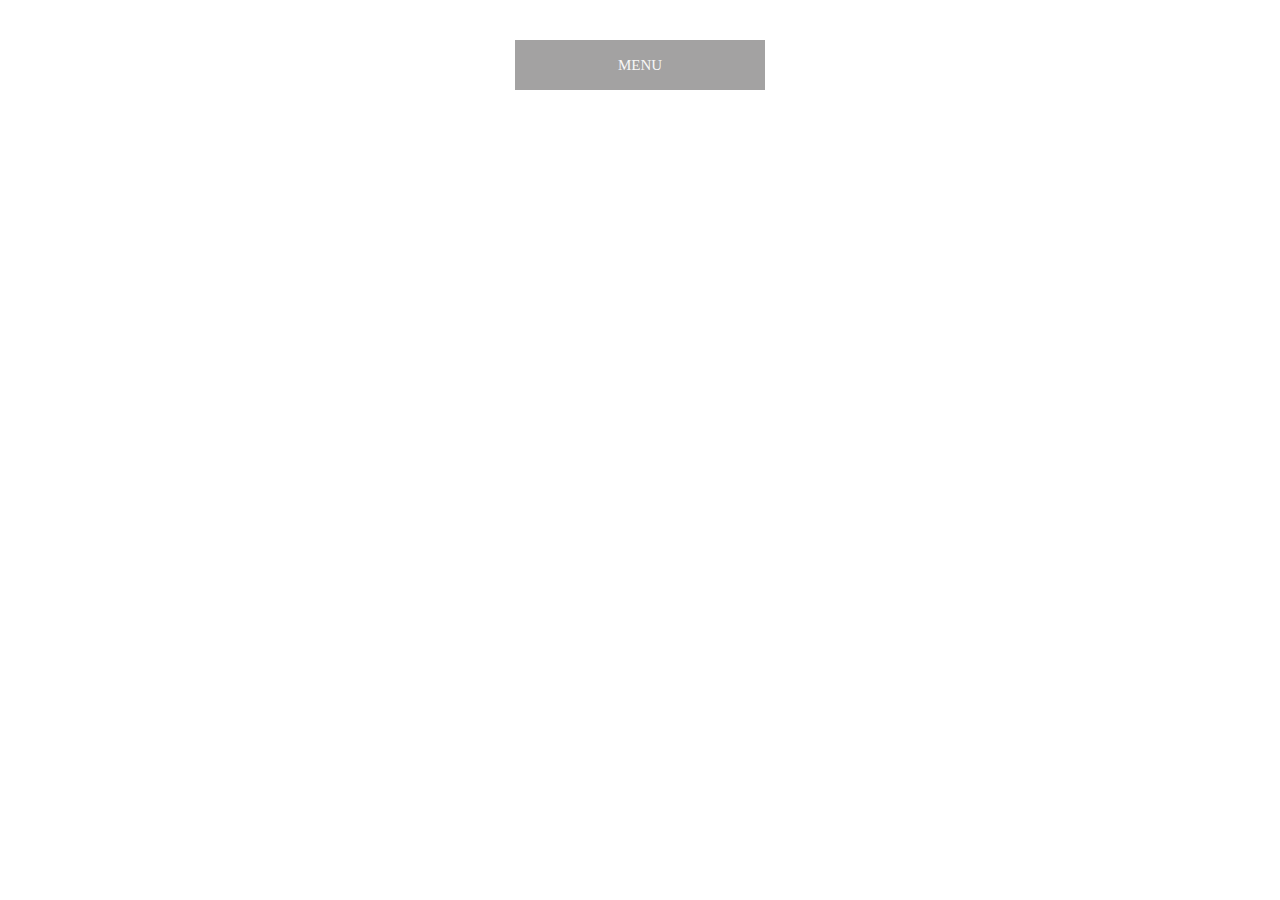
<file: animation/03-dropdown-menu/index.html>
<!DOCTYPE html>
<html lang="en">
  <head>
    <meta charset="UTF-8" />
    <meta http-equiv="X-UA-Compatible" content="IE=edge" />
    <meta name="viewport" content="width=device-width, initial-scale=1.0" />
    <title>Dropdown Menu</title>
    <link rel="stylesheet" href="style.css" />
  </head>
  <body>
    <div class="dropdown-container">
        <div class="menu-title">MENU</div>
        <ul class="dropdown-menu">
            <li>ITEM 1</li>
            <li>ITEM 2</li>
            <li>ITEM 3</li>
            <li>ITEM 4</li>
            <li>ITEM 5</li>
        </ul>
    </div>
    <script src="script.js"></script>
  </body>
</html>
</file>
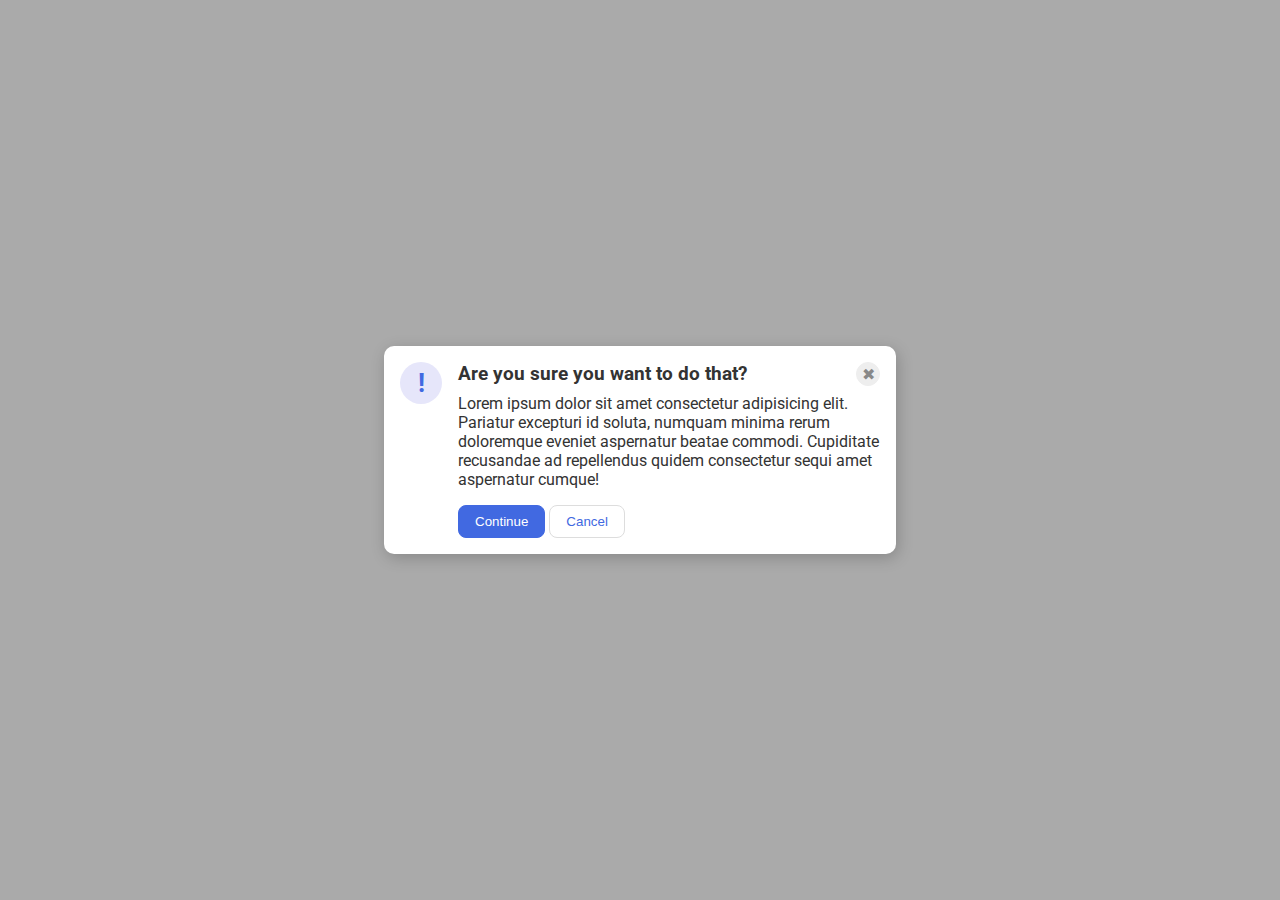
<file: flex/05-flex-modal/index.html>
<!DOCTYPE html>
<html lang="en">

<head>
  <meta charset="UTF-8">
  <meta http-equiv="X-UA-Compatible" content="IE=edge">
  <meta name="viewport" content="width=device-width, initial-scale=1.0">
  <link rel="stylesheet" href="style.css">
  <title>Modal</title>
</head>

<body>
  <div class="modal">
    <div class="icon">!</div>
    <div class="container">
      <div class="header">Are you sure you want to do that?
        <button class="close-button">✖</button>
      </div>
      <div class="text">Lorem ipsum dolor sit amet consectetur adipisicing elit. Pariatur excepturi id soluta, numquam
        minima rerum doloremque eveniet aspernatur beatae commodi. Cupiditate recusandae ad repellendus quidem
        consectetur sequi amet aspernatur cumque!</div>
      <button class="continue">Continue</button>
      <button class="cancel">Cancel</button>
    </div>
  </div>
</body>

</html>
</file>
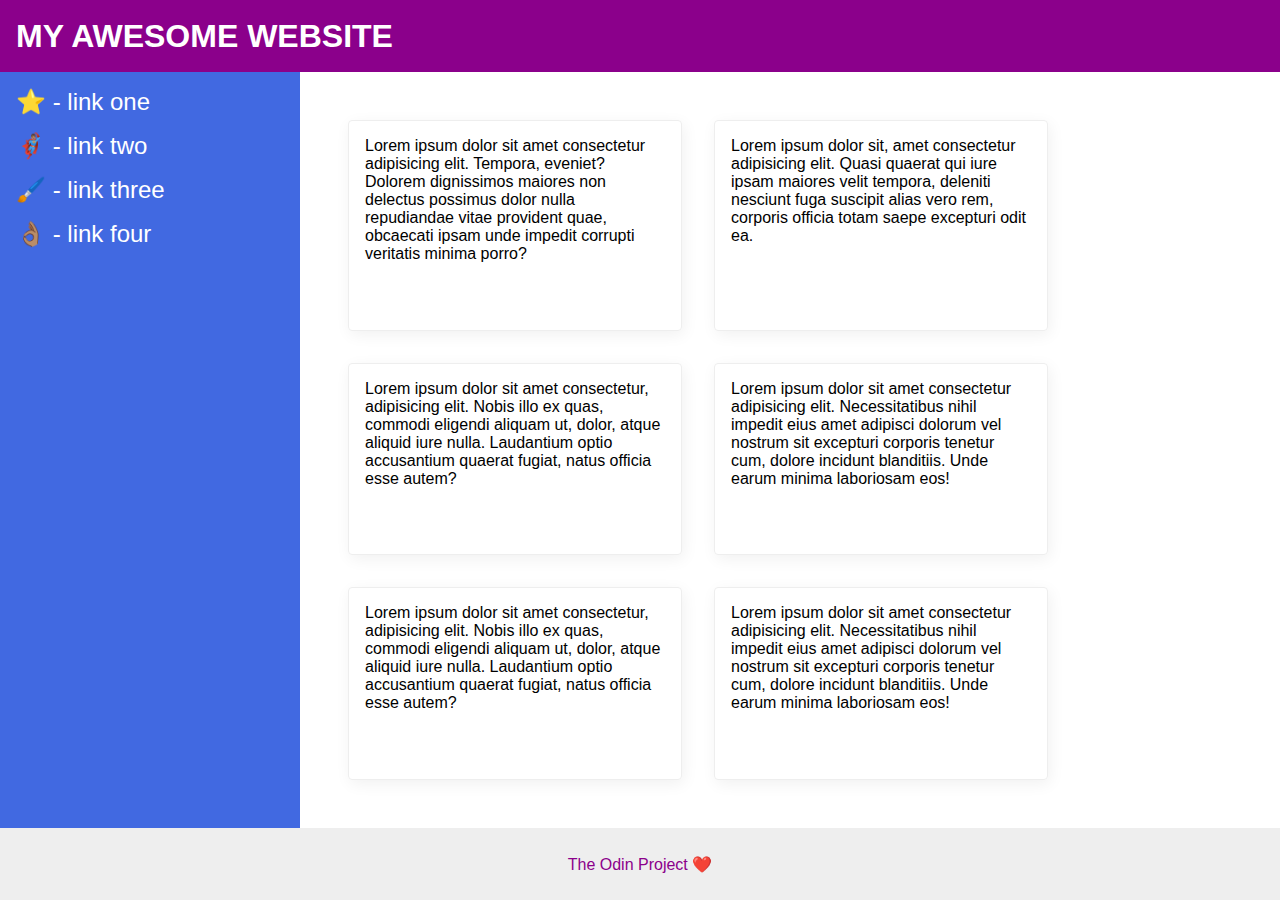
<file: flex/07-flex-layout-2/index.html>
<!DOCTYPE html>
<html lang="en">
  <head>
    <meta charset="UTF-8">
    <meta http-equiv="X-UA-Compatible" content="IE=edge">
    <meta name="viewport" content="width=device-width, initial-scale=1.0">
    <title>The Holy Grail</title>
    <link rel="stylesheet" href="style.css">
  </head>
  <body>
    <div class="header">
        MY AWESOME WEBSITE
    </div>
    <div class="content">
      <div class="sidebar">
        <ul>
          <li><a href="#">⭐ - link one</a></li>
          <li><a href="#">🦸🏽‍♂️ - link two</a></li>
          <li><a href="#">🖌️ - link three</a></li>
          <li><a href="#">👌🏽 - link four</a></li>
        </ul>
      </div>
      <div class="cards">
        <div class="card">Lorem ipsum dolor sit amet consectetur adipisicing elit. Tempora, eveniet? Dolorem dignissimos maiores non delectus possimus dolor nulla repudiandae vitae provident quae, obcaecati ipsam unde impedit corrupti veritatis minima porro?</div>
        <div class="card">Lorem ipsum dolor sit, amet consectetur adipisicing elit. Quasi quaerat qui iure ipsam maiores velit tempora, deleniti nesciunt fuga suscipit alias vero rem, corporis officia totam saepe excepturi odit ea.</div>
        <div class="card">Lorem ipsum dolor sit amet consectetur, adipisicing elit. Nobis illo ex quas, commodi eligendi aliquam ut, dolor, atque aliquid iure nulla. Laudantium optio accusantium quaerat fugiat, natus officia esse autem?</div>
        <div class="card">Lorem ipsum dolor sit amet consectetur adipisicing elit. Necessitatibus nihil impedit eius amet adipisci dolorum vel nostrum sit excepturi corporis tenetur cum, dolore incidunt blanditiis. Unde earum minima laboriosam eos!</div>
        <div class="card">Lorem ipsum dolor sit amet consectetur, adipisicing elit. Nobis illo ex quas, commodi eligendi aliquam ut, dolor, atque aliquid iure nulla. Laudantium optio accusantium quaerat fugiat, natus officia esse autem?</div>
        <div class="card">Lorem ipsum dolor sit amet consectetur adipisicing elit. Necessitatibus nihil impedit eius amet adipisci dolorum vel nostrum sit excepturi corporis tenetur cum, dolore incidunt blanditiis. Unde earum minima laboriosam eos!</div>
      </div>
    </div>
    <div class="footer">
      The Odin Project ❤️
    </div>
  </body>
</html>
</file>
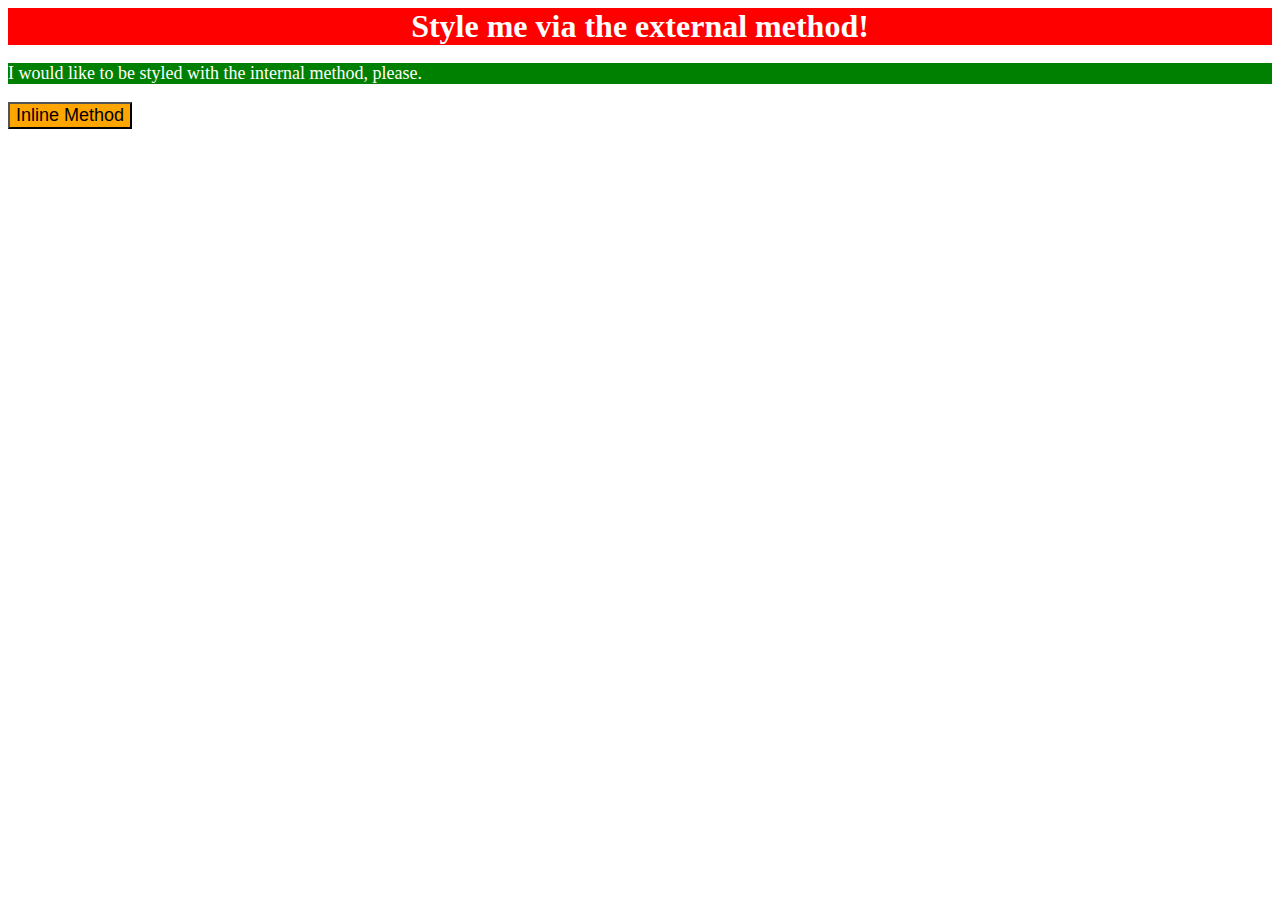
<file: foundations/01-css-methods/index.html>
<!DOCTYPE html>
<html lang="en">
  <head>
    <meta charset="UTF-8">
    <meta http-equiv="X-UA-Compatible" content="IE=edge">
    <meta name="viewport" content="width=device-width, initial-scale=1.0">
    <title>Methods for Adding CSS</title>
    <link rel="stylesheet" href="styles.css">
    <style>
      p {
        color: white;
        background-color: green;
        font-size: 18px;
      }
    </style>
  </head>
  <body>
    <!-- div: a red background, white text, a font size of 32px, center aligned, and bold
p: a green background, white text, and a font size of 18px
button: an orange background and a font size of 18px -->
    <div>Style me via the external method!</div>
    <p>I would like to be styled with the internal method, please.</p>
    <button style="background-color: orange; font-size: 18px;">Inline Method</button>
  </body>
</html>
</file>
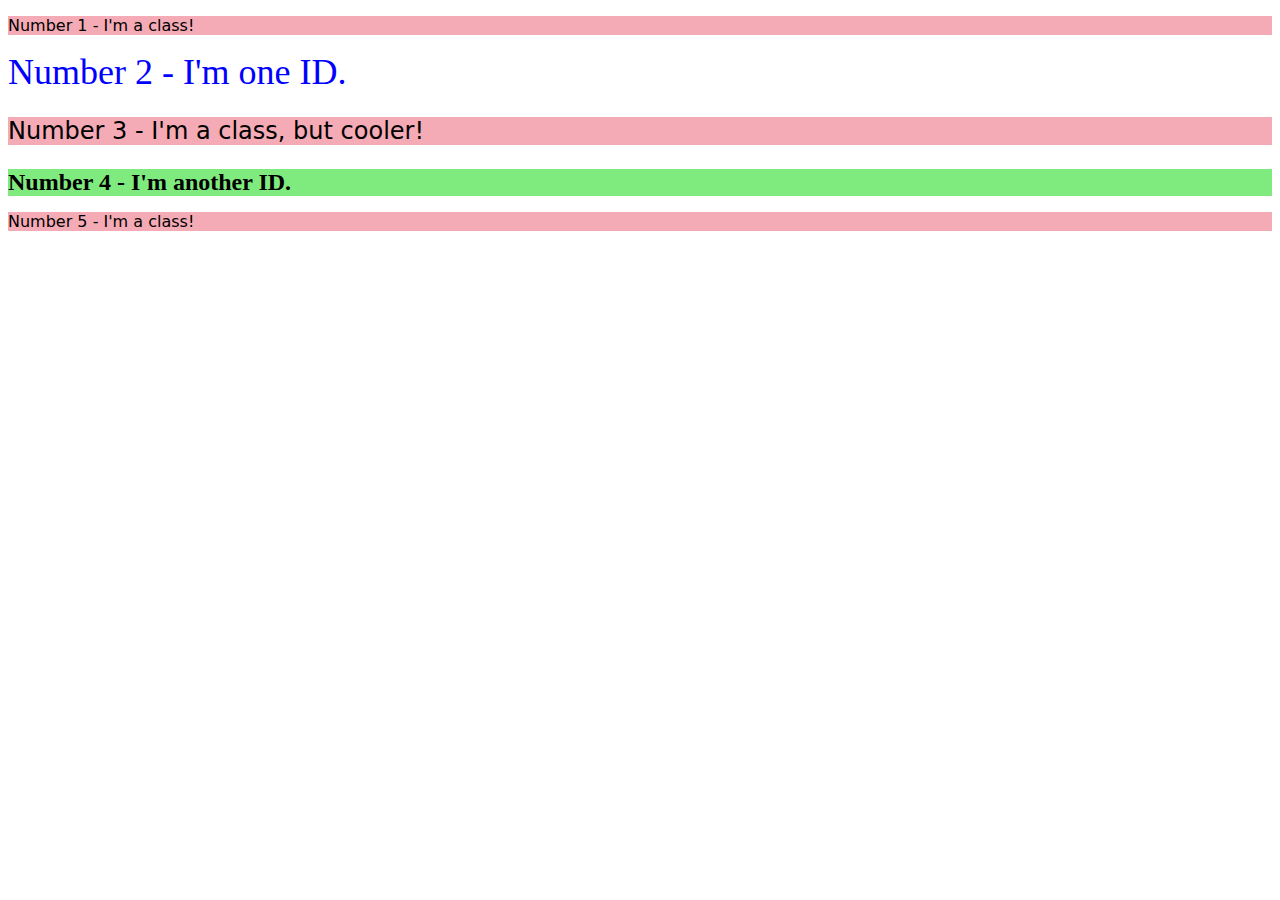
<file: foundations/02-class-id-selectors/index.html>
<!DOCTYPE html>
<html lang="en">
  <head>
    <meta charset="UTF-8">
    <meta http-equiv="X-UA-Compatible" content="IE=edge">
    <meta name="viewport" content="width=device-width, initial-scale=1.0">
    <title>Class and ID Selectors</title>
    <link rel="stylesheet" href="style.css">
  </head>
  <body>
    <p class="peas">Number 1 - I'm a class!</p>
    <div id="id-2">Number 2 - I'm one ID.</div>
    <p class="peas larger-font">Number 3 - I'm a class, but cooler!</p>
    <div id="id-4" class="larger-font">Number 4 - I'm another ID.</div>
    <p class="peas">Number 5 - I'm a class!</p>
  </body>
</html>
</file>
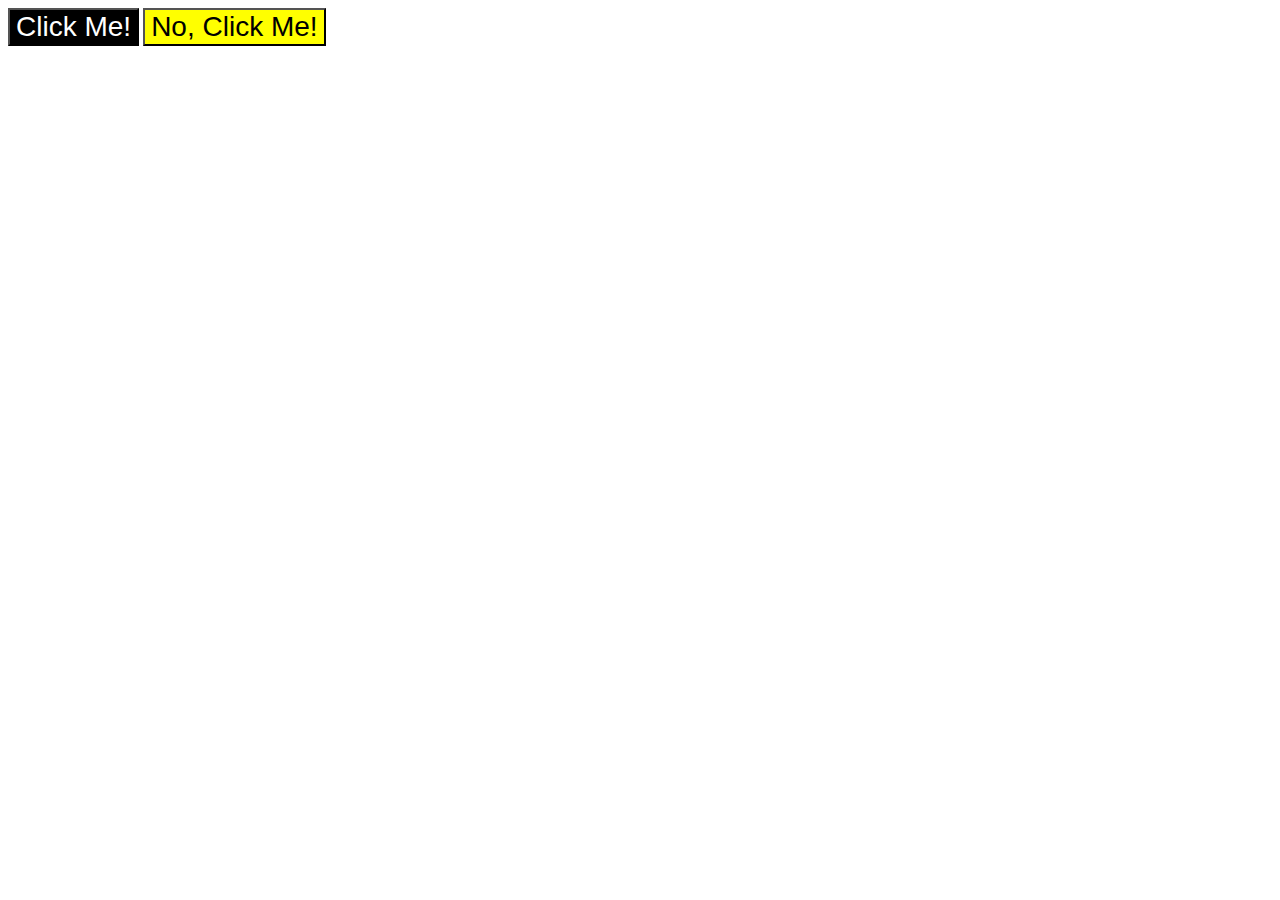
<file: foundations/03-grouping-selectors/index.html>
<!DOCTYPE html>
<html lang="en">
  <head>
    <meta charset="UTF-8">
    <meta http-equiv="X-UA-Compatible" content="IE=edge">
    <meta name="viewport" content="width=device-width, initial-scale=1.0">
    <title>Grouping Selectors</title>
    <link rel="stylesheet" href="style.css">
  </head>
  <body>
    <button class="b1">Click Me!</button>
    <button class="b2">No, Click Me!</button>
  </body>
</html>
</file>
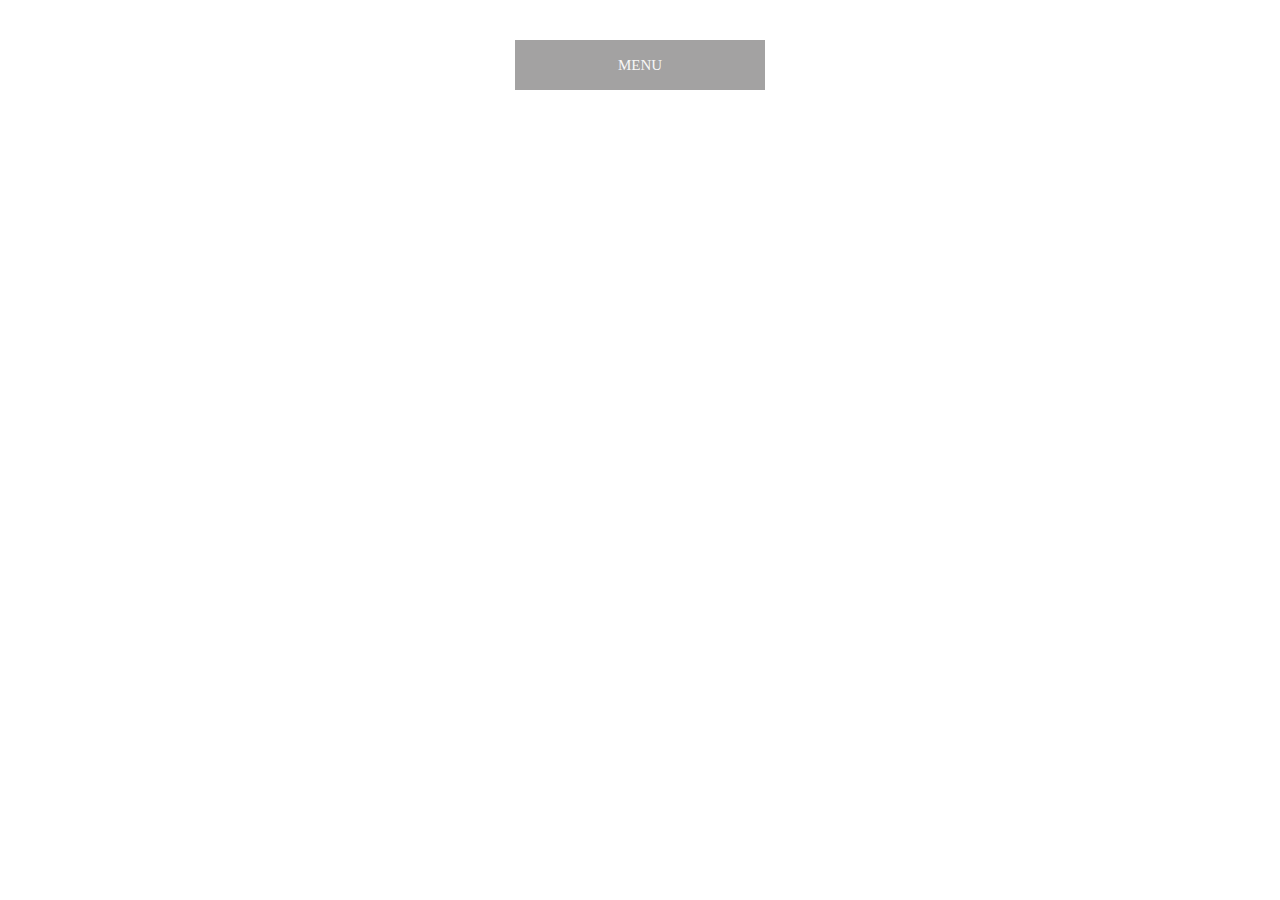
<file: animation/03-dropdown-menu/solution/solution.html>
<!DOCTYPE html>
<html lang="en">
  <head>
    <meta charset="UTF-8" />
    <meta http-equiv="X-UA-Compatible" content="IE=edge" />
    <meta name="viewport" content="width=device-width, initial-scale=1.0" />
    <title>Dropdown Menu</title>
    <link rel="stylesheet" href="solution.css" />
  </head>
  <body>
    <div class="dropdown-container">
        <div class="menu-title">MENU</div>
        <ul class="dropdown-menu">
            <li>ITEM 1</li>
            <li>ITEM 2</li>
            <li>ITEM 3</li>
            <li>ITEM 4</li>
            <li>ITEM 5</li>
        </ul>
    </div>
    <script src="solution.js"></script>
  </body>
</html>
</file>
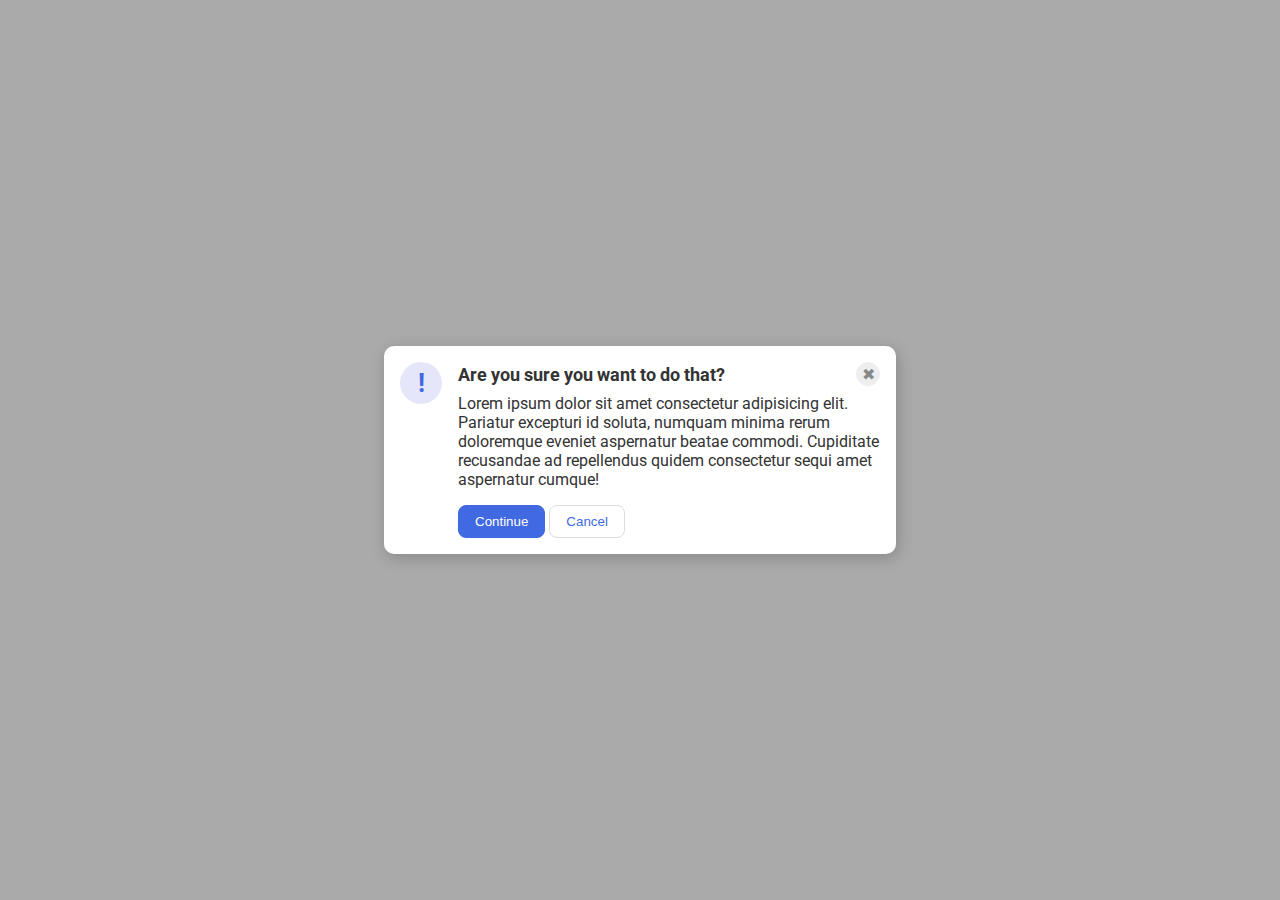
<file: flex/05-flex-modal/solution/solution.html>
<!DOCTYPE html>
<html lang="en">
  <head>
    <meta charset="UTF-8">
    <meta http-equiv="X-UA-Compatible" content="IE=edge">
    <meta name="viewport" content="width=device-width, initial-scale=1.0">
    <link rel="stylesheet" href="solution.css">
    <title>Modal</title>
  </head>
  <body>
    <div class="modal">
      <div class="icon">!</div>
      <!-- additional container used here -->
      <div class="container">
        <!-- header div was moved to encompass the close button as well -->
        <div class="header">Are you sure you want to do that?
          <button class="close-button">✖</button>
        </div>
        <div class="text">Lorem ipsum dolor sit amet consectetur adipisicing elit. Pariatur excepturi id soluta, numquam minima rerum doloremque eveniet aspernatur beatae commodi. Cupiditate recusandae ad repellendus quidem consectetur sequi amet aspernatur cumque!</div>
        <button class="continue">Continue</button>
        <button class="cancel">Cancel</button>
      </div>
    </div>
  </body>
</html>
</file>
<file: animation/03-dropdown-menu/style.css>
.dropdown-container {
  max-width: 250px;
  margin: 40px auto;
  text-align: center;
  line-height: 50px;
  font-size: 15px;
  color: rgb(247, 247, 247);
  cursor: pointer;
}

.menu-title {
  background-color: rgb(163, 162, 162);
}

.dropdown-menu {
  list-style: none;
  padding: 0;
  margin: 0;
  background-color: rgb(99, 97, 97);

  display: none;
}

ul.dropdown-menu li:hover {
  background: rgb(47, 46, 46);
}

.visible {
  display: block;
}
</file>
<file: flex/05-flex-modal/style.css>
@import url('https://fonts.googleapis.com/css2?family=Roboto:wght@400;700&display=swap');

html, body {
  height: 100%;
}

body {
  font-family: Roboto, sans-serif;
  margin: 0;
  background: #aaa;
  color: #333;
  /* I'll give you this one for free lol */
  display: flex;
  align-items: center;
  justify-content: center;
}

.modal {
  background: white;
  width: 480px;
  border-radius: 10px;
  box-shadow: 2px 4px 16px rgba(0,0,0,.2);
}

.icon {
  color: royalblue;
  font-size: 26px;
  font-weight: 700;
  background: lavender;
  width: 42px;
  height: 42px;
  border-radius: 50%;
  display: flex;
  align-items: center;
  justify-content: center;
}

.close-button {
  background: #eee;
  border-radius: 50%;
  color: #888;
  font-weight: 400;
  font-size: 16px;
  height: 24px;
  width: 24px;
  display: flex;
  align-items: center;
  justify-content: center;
  border: 1px solid #eee;
  padding: 0;
}

button {
  cursor: pointer;
  padding: 8px 16px;
  border-radius: 8px;
}

button.continue {
  background: royalblue;
  border: 1px solid royalblue;
  color: white;
}

button.cancel {
  background: white;
  border: 1px solid #ddd;
  color: royalblue;
}

/* solution */

.modal {
  padding: 16px;
  display: flex;
  gap: 16px;
}

.icon {
  flex-shrink: 0;
}

.header {
  font-size: larger;
  font-weight: bold;
  margin-bottom: 8px;
  display: flex;
  justify-content: space-between;
}

.text {
  margin-bottom: 16px;
}
</file>
<file: flex/07-flex-layout-2/style.css>
body {
  font-family: -apple-system, BlinkMacSystemFont, 'Segoe UI', Roboto, Oxygen, Ubuntu, Cantarell, 'Open Sans', 'Helvetica Neue', sans-serif;
  margin: 0;
  min-height: 100vh;
  /* background-color: gray; */
}

.header {
  height: 72px;
  background: darkmagenta;
  color: white;
}

.footer {
  height: 72px;
  background: #eee;
  color: darkmagenta;
}

.sidebar {
  width: 300px;
  background: royalblue;
  box-sizing: border-box;
}

.card {
  border: 1px solid #eee;
  box-shadow: 2px 4px 16px rgba(0,0,0,.06);
  border-radius: 4px;
}

/* solution */

body {
  display:flex;
  flex-direction: column;
}

.header {
  font-size: 32px;
  font-weight: 900;
  display: flex;
  padding-left: 16px;
  align-items: center;
}

.content {
  flex: 1;
  display: flex;
}

.sidebar {
  flex: 0 0 auto;
  padding: 16px;
}

ul {
  margin: 0;
  padding: 0;
  list-style: none;
}

li {
  margin-bottom: 16px;
}

.sidebar a {
  font-size: 24px;
  text-decoration: none;
  color: white;
}

.cards {
  padding: 32px;
  display: flex;
  flex-wrap: wrap;
}

.card {
  width:300px;
  padding: 16px;
  margin: 16px;
}

.footer {
  display: flex;
  justify-content: center;
  align-items: center;
}
</file>
<file: foundations/01-css-methods/styles.css>
div {
    color: white;
    background-color: red; 
    font-size: 32px;
    font-weight: bold;
    text-align: center;
}
</file>
<file: foundations/02-class-id-selectors/style.css>
.peas {
    background-color: rgb(245, 171, 181);
    font-family: Verdana, "DejaVu Sans", sans-serif;
}

.larger-font {
    font-size: 24px;
}

#id-2 {
    color: #0000ff;
    font-size: 36px;
}

#id-4 {
    background-color: hsl(120, 73%, 71%);
    font-weight: bold;
}
</file>
<file: foundations/03-grouping-selectors/style.css>
.b1, .b2 {
    font-size: 28px;
    font-family: Helvetica, "Times New Roman", sans-serif;
}

.b1 {
    background-color: black;
    color: white;
}

.b2 {
    background-color: yellow;
}
</file>
<file: animation/03-dropdown-menu/solution/solution.css>
.dropdown-container {
  max-width: 250px;
  margin: 40px auto;
  text-align: center;
  line-height: 50px;
  font-size: 15px;
  color: rgb(247, 247, 247);
  cursor: pointer;
}

.menu-title {
  background-color: rgb(163, 162, 162);
}

.dropdown-menu {
  list-style: none;
  padding: 0;
  margin: 0;
  background-color: rgb(99, 97, 97);

  display: none;
}

ul.dropdown-menu li:hover {
  background: rgb(47, 46, 46);
}

.visible {
  display: block;
}

/* SOLUTION */

.visible {
  animation: expand 500ms ease-in-out;
  transform-origin: top;
}

@keyframes expand {
  0% {
    transform: scaleY(0);
  }

  70% {
    transform: scaleY(1.1);
  }
  
  100% {
    transform: scaleY(1);
  }
}
</file>
<file: flex/05-flex-modal/solution/solution.css>
@import url('https://fonts.googleapis.com/css2?family=Roboto:wght@400;700&display=swap');

html, body {
  height: 100%;
}

body {
  font-family: Roboto, sans-serif;
  margin: 0;
  background: #aaa;
  color: #333;
  /* I'll give you this one for free */
  display: flex;
  align-items: center;
  justify-content: center;
}

.modal {
  background: white;
  width: 480px;
  border-radius: 10px;
  box-shadow: 2px 4px 16px rgba(0,0,0,.2);
}

.icon {
  color: royalblue;
  font-size: 26px;
  font-weight: 700;
  background: lavender;
  width: 42px;
  height: 42px;
  border-radius: 50%;
  display: flex;
  align-items: center;
  justify-content: center;
}

.close-button {
  background: #eee;
  border-radius: 50%;
  color: #888;
  font-weight: 400;
  font-size: 16px;
  height: 24px;
  width: 24px;
  display: flex;
  align-items: center;
  justify-content: center;
  border: 1px solid #eee;
  padding: 0;
}

button {
  cursor: pointer;
  padding: 8px 16px;
  border-radius: 8px;
}

button.continue {
  background: royalblue;
  border: 1px solid royalblue;
  color: white;
}

button.cancel {
  background: white;
  border: 1px solid #ddd;
  color: royalblue;
}

/* SOLUTION: */

.modal {
  display: flex;
  gap: 16px;
  padding: 16px;
}

.icon {
  /* this keeps the icon from getting smashed by the text */
  flex-shrink: 0;
}
/* header container should be wrapped around the button element as well in order for flex style to work */
.header {
  display: flex;
  align-items: center;
  justify-content: space-between;
  font-size: 18px;
  font-weight: 700;
  margin-bottom: 8px;
}

.text {
  margin-bottom: 16px;
}
</file>
